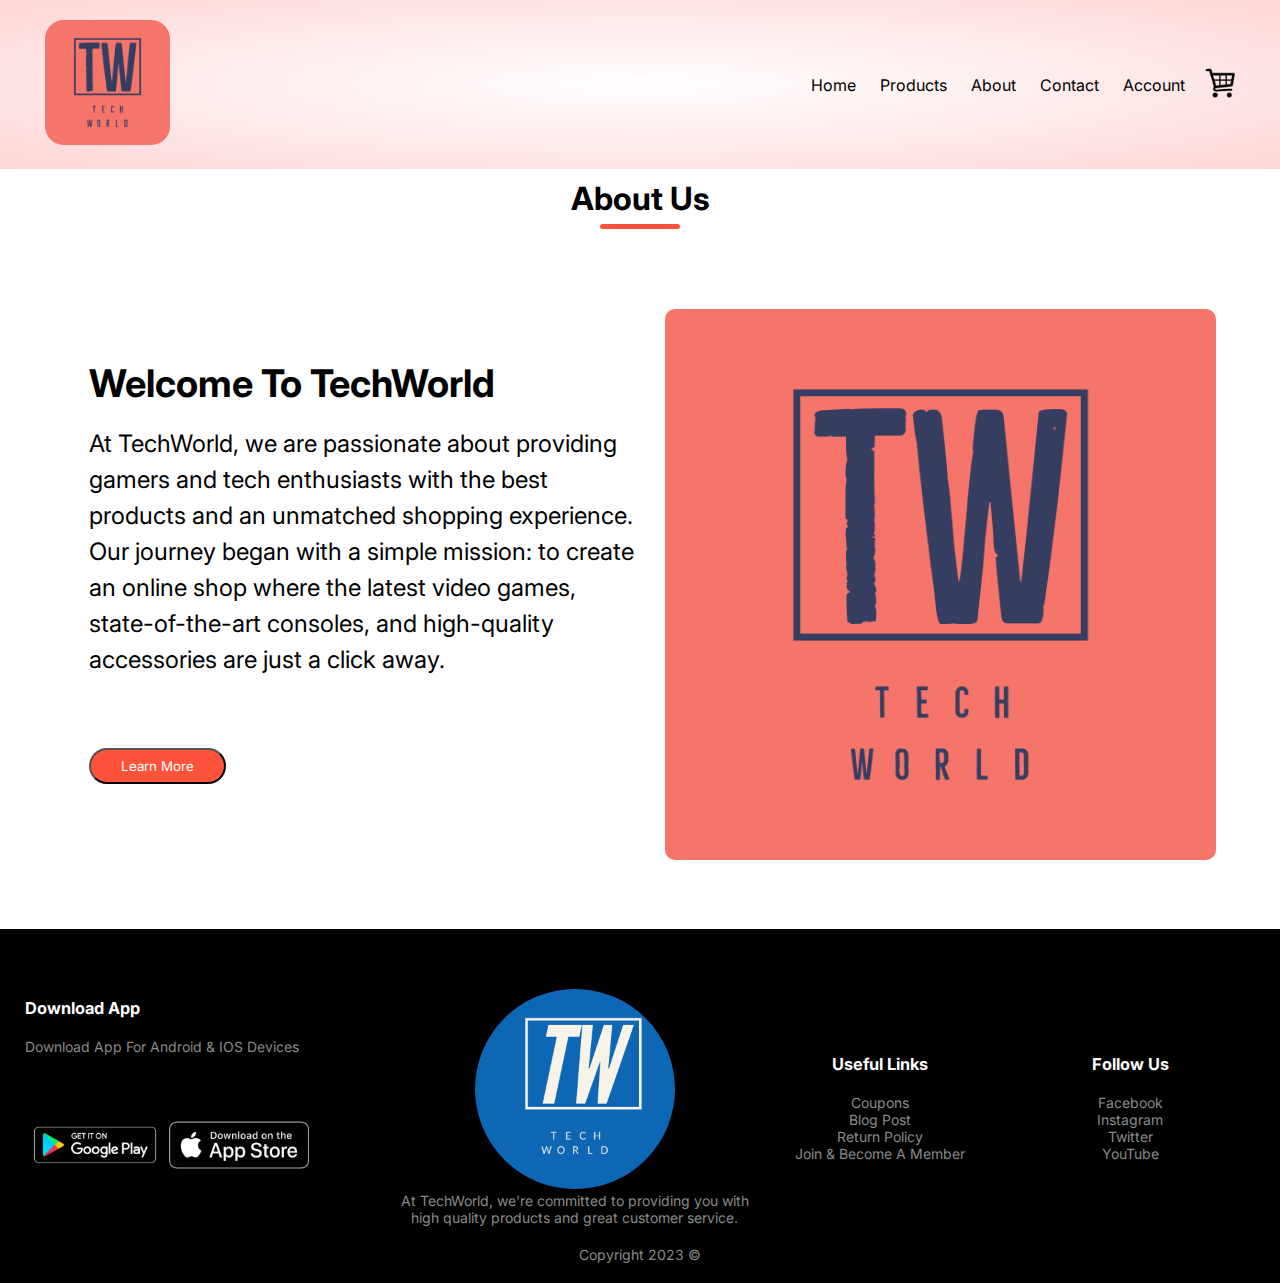
<file: about.html>
<!DOCTYPE html>
<html lang="en">
<head>
    <meta charset="UTF-8">
    <meta name="viewport" content="width=device-width, initial-scale=1.0">
    <title>TechWorld</title>
    <link rel="stylesheet" href="css/style.css">
</head>
<body>
    <!--Header-->
    <section class="header">
        <div class="container">
            <div class="navbar">
                <div class="logo">
                    <a href="index.html"><img src="images/logo.jpg" alt="logo" width="125px"></a>
                </div>
                <nav>
                    <ul id="MenuItems">
                        <li><a href="index.html">Home</a></li>
                        <li><a href="products.html">Products</a></li>
                        <li><a href="about.html">About</a></li>
                        <li><a href="contact.html">Contact</a></li>
                        <li><a href="account.html">Account</a></li>

                    </ul>
                </nav>
                <a href="cart.html"><img src="images/shopping basket.png" alt="shopping basket" width="30px" height="30px"></a>
                <img src="images/menu icon.png" class="menu-icon" onclick="menutoggle()">
            </div>
        </section>



<!--Content-->

<Section class="hero">
    <div class="heading">
    <h1>About Us</h1>
    </div>
    <div class="about-container">
        <div class="hero-content">
            <h2>Welcome To TechWorld</h2>
            <P>At TechWorld, we are passionate about providing gamers and tech enthusiasts with the best products and an unmatched shopping experience. Our journey began with a simple mission: to create an online shop where the latest video games, state-of-the-art consoles, and high-quality accessories are just a click away.</P>
            <button class="cta-button"> Learn More</button>
    </div>
    <div class="hero-image">
        <abo>
            <img src="images/logo.jpg" alt="logo">
        </abo>
        
    </div>   
    </div>

    </Section>





























  
            



















  <!--Footer-->
<section class="footer">
    <div class="container">
        <div class="row">
            <div class="footer-col-1">
                <h3>Download App</h3>
                <p>Download App For Android & IOS Devices</p>
                <div class="app-logo">
                    <img src="images/footer play store.png" alt="Play Store">
                    <img src="images/footer app store.png" alt="App Store">
                </div>
            </div>
            <div class="footer-col-2">
                <img src="images/logo 2.jpg" alt="Logo" width="200px" height="200px">
                <p>At TechWorld, we're committed to providing you with high quality products
                     and great customer service.</p>
            </div>
            <div class="footer-col-3">
                <h3>Useful Links</h3>
                <ul>
                    <li>Coupons</li>
                    <li>Blog Post</li>
                    <li>Return Policy</li>
                    <li>Join & Become A Member</li>
                </ul>
            </div>
            <div class="footer-col-4">
                <h3>Follow Us</h3>
                <ul>
                    <li>Facebook</li>
                    <li>Instagram</li>
                    <li>Twitter</li>
                    <li>YouTube</li>
                </ul>
            </div>
        </div>
        <hr>
        <p class="copyright">Copyright 2023 &copy;</p>
    </div>
</section>
</file>
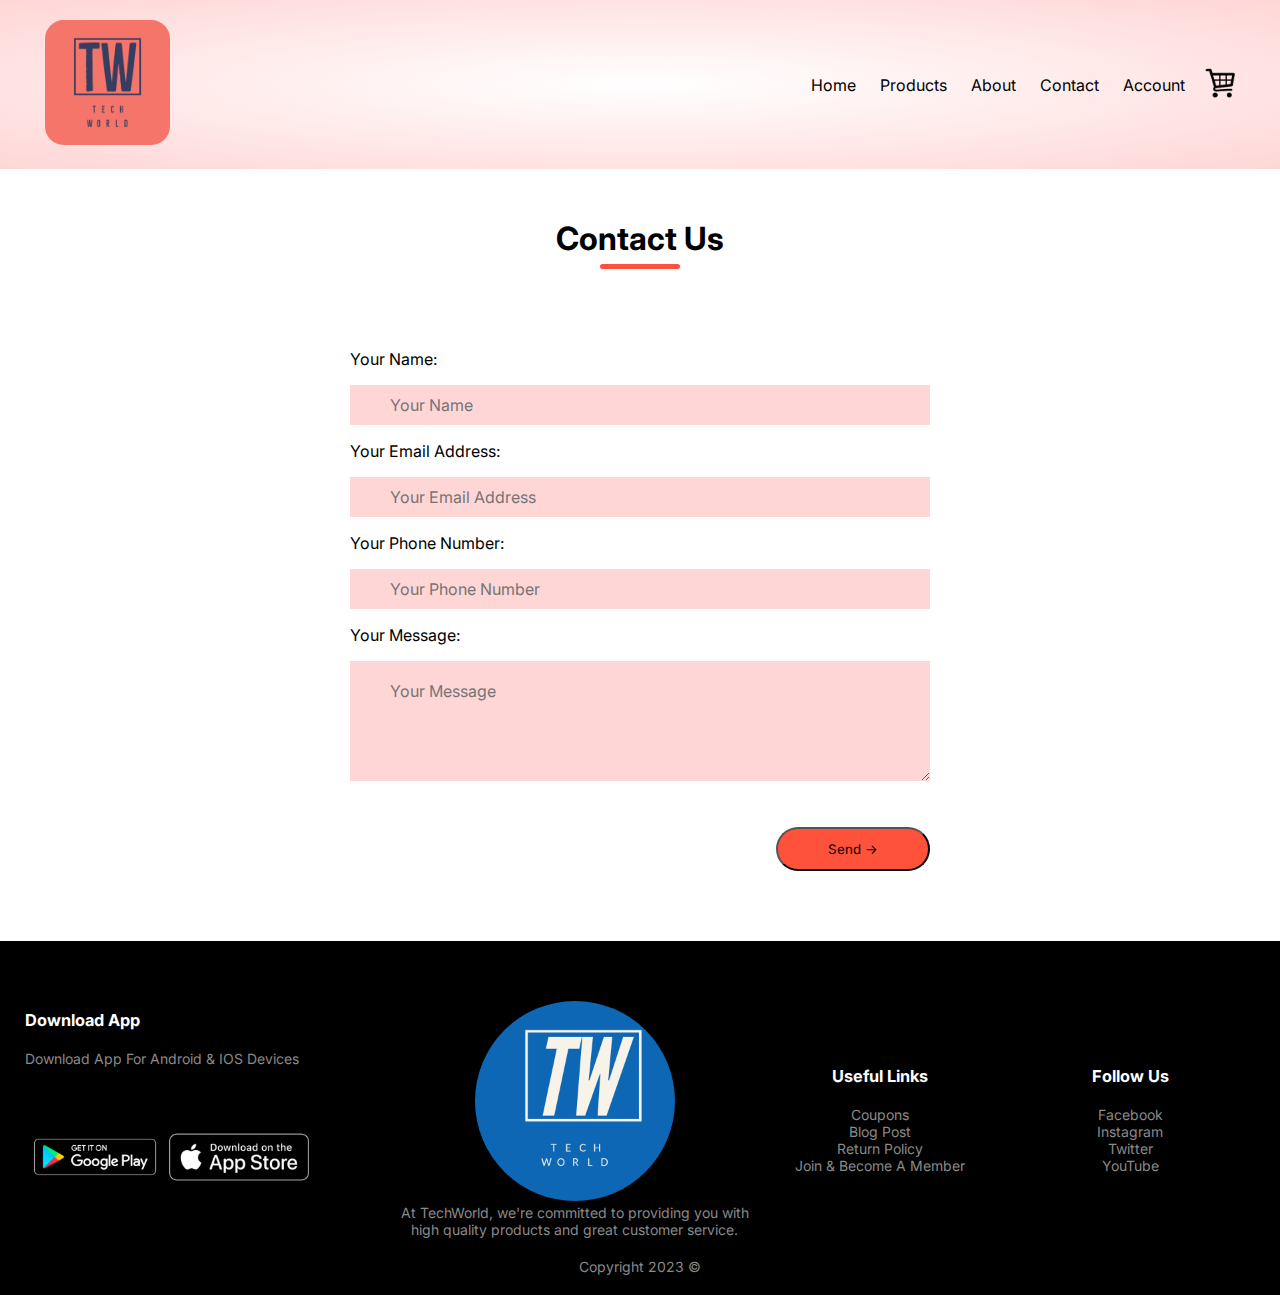
<file: contact.html>
<!DOCTYPE html>
<html lang="en">
<head>
    <meta charset="UTF-8">
    <meta name="viewport" content="width=device-width, initial-scale=1.0">
    <title>TechWorld</title>
    <link rel="stylesheet" href="css/style.css">
</head>
<body>
    <!--Header-->
    <section class="header">
        <div class="container">
            <div class="navbar">
                <div class="logo">
                    <a href="index.html"><img src="images/logo.jpg" alt="logo" width="125px"></a>
                </div>
                <nav>
                    <ul id="MenuItems">
                        <li><a href="index.html">Home</a></li>
                        <li><a href="products.html">Products</a></li>
                        <li><a href="about.html">About</a></li>
                        <li><a href="contact.html">Contact</a></li>
                        <li><a href="account.html">Account</a></li>

                    </ul>
                </nav>
                <a href="cart.html"><img src="images/shopping basket.png" alt="shopping basket" width="30px" height="30px"></a>
                <img src="images/menu icon.png" class="menu-icon" onclick="menutoggle()">
            </div>
        </section>


     <!--Content-->

     <div class="contact-section">
    <h1>Contact Us</h1>
    <form class="contact-form" action="contact.html" method="post">
        <label for="name">Your Name:</label>
        <input type="text" id="name" class="contact-form-text" placeholder="Your Name">

        <label for="email">Your Email Address:</label>
        <input type="email" id="email" class="contact-form-text" placeholder="Your Email Address">

        <label for="phone">Your Phone Number:</label>
        <input type="tel" id="phone" class="contact-form-text" placeholder="Your Phone Number">

        <label for="message">Your Message:</label>
        <textarea id="message" class="contact-form-text" placeholder="Your Message"></textarea>

        <button type="submit" class="button">Send &#8594;</button>
    </form>
</div>






























































  <!--Footer-->
<section class="footer">
    <div class="container">
        <div class="row">
            <div class="footer-col-1">
                <h3>Download App</h3>
                <p>Download App For Android & IOS Devices</p>
                <div class="app-logo">
                    <img src="images/footer play store.png" alt="Play Store">
                    <img src="images/footer app store.png" alt="App Store">
                </div>
            </div>
            <div class="footer-col-2">
                <img src="images/logo 2.jpg" alt="Logo" width="200px" height="200px">
                <p>At TechWorld, we're committed to providing you with high quality products
                     and great customer service.</p>
            </div>
            <div class="footer-col-3">
                <h3>Useful Links</h3>
                <ul>
                    <li>Coupons</li>
                    <li>Blog Post</li>
                    <li>Return Policy</li>
                    <li>Join & Become A Member</li>
                </ul>
            </div>
            <div class="footer-col-4">
                <h3>Follow Us</h3>
                <ul>
                    <li>Facebook</li>
                    <li>Instagram</li>
                    <li>Twitter</li>
                    <li>YouTube</li>
                </ul>
            </div>
        </div>
        <hr>
        <p class="copyright">Copyright 2023 &copy;</p>
    </div>
</section>
</file>
<file: css/style.css>
@import url('https://fonts.googleapis.com/css2?family=Inter&family=Poppins&display=swap');



*{
    font-family: 'Inter', Arial, Helvetica, sans-serif;
margin: 0;
padding: 0;
box-sizing: border-box;
}

/***Header***/

.header{
    background: radial-gradient(#fff,#ffd6d6);
}


.container{
    max-width: 1300px;
    margin:auto;
    padding: 0 25px;
}


.navbar{
    display: flex;
    align-items: center;
    padding: 20px;
}


nav{
    flex: 1;
    text-align: right;
}


nav ul{
    display: inline-block;
    list-style-type: none;
}


nav ul li{
    display: inline-block;
    margin-right: 20px;
}


a{
    text-decoration: none;
    color:#000;
}


.row{
    display: flex;
    align-items: center;
    flex-wrap: wrap;
    justify-content: space-around;
}


.header.row{
    margin-top: 70px;
}


.col-2{
    flex-basis: 50%;
    min-width: 300px;
}


.col-2 img{
    max-width: 100%;
    padding: 50px 0;

}


.col-2 h1{
    font-size: 50px;
    line-height: 60px;
    margin: 25px 0;
}


p{
    color: #000;
}


.btn{
    display: inline-block;
    background: #ff523b;
    color: #fff;
    padding: 8px 30px;
    margin: 30px 0;
    border-radius: 30px;
    transition: background 0.5s;
}


.btn:hover{
    background: #000;
    transform: scale(1.1);
}


.header img{
    border-radius: 15%;
}

/***Categories***/

.categories{
    margin: 70px 0;
}


.small-container{
    max-width: 1080px;
    margin:auto;
    padding: 0 25px;
}


.col-3{
    flex-basis: 30%;
    min-width: 250px;
    margin-bottom: 30px;
}


.col-3 img{
    width: 100%;
}



/***Featured Products***/

.col-4{
    flex-basis: 25%;
    padding: 10px;
    min-width: 200px;
    margin-bottom: 50px;
    transition: transform 0.5s;
}

.col-4:hover{
    transform: translateY(-5px);
}


.col-4 img{
    width: 100%;
}


.title{
    text-align: center;
    margin:0 auto 80px;
    position: relative;
    line-height: 60px;
    color: #000;
}


.title:after{
    content:"";
    background :#ff523b;
    width: 80px;
    height: 5px;
    border-radius: 5px;
    position: absolute;
    bottom: 0;
    left: 50%;
    transform: translateX(-50%);
}


h4{
    color: #000;
    font-weight: normal;
}


.col-4 p{
    font-size: 14px;
}


.rating{
    color: #ff523b;
}



/***Offer***/

.offer{
    background: radial-gradient(#fff,#ffd6d6);
    margin-top: 80px;
    padding: 30px 0;
}


.col-2 .offer-img{
    padding: 50px;
}


small{
    color: #000;
}


/***Reviews***/

.review{
    padding-top: 100px;
}


.review .col-3{
    text-align: center;
    padding: 40px 20px;
    box-shadow: 0 0 20px 0px rgba(0,0,0,0.1);
    cursor: pointer;
    transition: transform 0.5s;
}


.review .col-3:hover{
    transform: translateY(-10px);
}


.review .col-3 img{
    width: 50px;
    margin-top: 20px;
    border-radius: 50%;
}


.fa-quote-left{
    font-size: 34px;
    color: #ff523b;
}


.col-3 p{
    font-size: 15px;
    margin: 12px 0;
    color: #777;
}


.review .col-3 h3{
    font-weight: 600;
    color: #000;
    font-size: 16px;
}


/***Brands***/

.brands{
    margin: 100px auto;
}


.col-5{
    width: 150px;
}


.col-5 img{
    width: 100%;
    cursor: pointer;
    filter: grayscale(100%);
    transition: transform 0.5s;
}


.col-5 img:hover{
    filter: grayscale(0);
    transform: translateY(-10px);
}


/***Footer***/

.footer{
    background: #000;
    color: #8a8a8a;
    font-size: 14px;
    padding: 60px 0 20px;
}


.footer p{
    color:#8a8a8a;
}


.footer h3{
    color:#fff;
    margin-bottom: 20px;
}


.footer-col-1, .footer-col-2, .footer-col-3, .footer-col-4{
    min-width: 250px;
    margin-bottom: 20px;
}


.footer-col-1{
    flex-basis: 30%;
}


.footer-col-2{
    width: 1080px;
    flex: 1;
    text-align: center;
    margin-bottom: 20px;
}



.footer-col-3, .footer-col-4{
    flex-basis: 12%;
    text-align: center;
}



.footer-col-2 img{
    border-radius: 50%;
}

ul{
    list-style-type: none;
}


.app-logo{
    margin-top: 20px;
}


.app-logo img{
    width: 140px;
}


.footer hr{
    border: none;
}


.copyright{
    text-align: center;
}



/***All Products Page***/

.row-2{
    justify-content: space-between;
    margin: 100px auto 50px;
}


select{
    border: 2px solid #000;
    padding: 5px;
}


select:focus{
    outline:none;
}


.page-btn{
    margin:0 auto 80px;
}


.page-btn span{
    display: inline-block;
    border: 1.5px solid #000;
    margin-left: 10px;
    width: 40px;
    height: 40px;
    text-align: center;
    line-height: 40px;
    cursor: pointer;
}


.page-btn span:hover{
    background: #ff523b;
    color: #fff;
}




/***Phone Menu***/

.menu-icon{
    width: 28px;
    margin-left: 20px;
    display: none;
}


/*** Products Details Page***/

.single-product{
    margin-top: 80px;
}


.single-product .col-2{
    padding: 20px;
}


.single-product .col-2 img{
    padding: 0;
}



.small-img-row{
    display: flex;
    justify-content: space-between;
}


.small-img-col{
    flex-basis: 24%;
}


.single-product h3{
    margin: 20px 0;
}


.single-product select{
    display: block;
    padding: 10px;
    margin-top: 20px;
}


.single-product input{
    width: 50px;
    height: 40px;
    padding-left: 10px;
    font-size: 20px;
    margin-right: 20px;
    border: 1px solid #000;
}


input:focus{
    outline: none;
}


.single-product .fa{
    color: #ff523b;
    margin-left: 10px;
}


/***Cart Page***/

.cart-page{
    margin: 80px auto;
}


table{
    width: 100%;
    border-collapse: collapse;
}


.cart-info{
    display:flex;
    flex-wrap: wrap;
}


th{
    text-align: left;
    padding: 5px;
    background: #ff523b;
    color: #fff;
    font-weight: normal;
}


td{
    padding: 10px 5px;
}


td input{
    width: 40px;
    height: 30px;
    padding: 5px;
}


td a{
    color: #ff523b;
    font-size: 12px;
}


td img{
    width: 150px;
    height: 150px;
    margin-right: 10px;
}


.total-price{
    display: flex;
    justify-content: space-between;

}


.total-price table{
    border-top: 3px solid #ff523b;
    width: 100%;
    max-width: 400px;
}


td:last-child{
    text-align: right;
}


th:last-child{
    text-align: right;
}



/***About Page***/

*{
    margin: 0px;
    padding: 0px;
    box-sizing: border-box;
}


.hero{
    background-color:white ;
    overflow: hidden;
}


.heading h1{
    text-align: center;
    margin:0 auto 80px;
    position: relative;
    line-height: 60px;
    color: #000;
}


.heading h1:after{
    content:"";
    background :#ff523b;
    width: 80px;
    height: 5px;
    border-radius: 5px;
    position: absolute;
    bottom: 0;
    left: 50%;
    transform: translateX(-50%);
}


.about-container{
    display: flex;
    justify-content: center;
    align-items: center;
    width: 90%;
    margin: 65px auto;
}


.hero-content{
    flex: 1;
    width: 600px;
    margin: 0px 25px;
}


.hero-content h2{
    font-size: 38px;
    margin-bottom: 20px;
    color: #000;
}


.hero-content p{
    font-size: 24px;
    line-height: 1.5;
    margin-bottom: 40px;
    color: #000;
}


.hero-content button{
    display: inline-block;
    background: #ff523b;
    color: #fff;
    padding: 8px 30px;
    margin: 30px 0;
    border-radius: 30px;
    transition: background 0.5s;
}


.hero-content button:hover{
    background: #000;
    transform: scale(1.1);
}

.hero-image{
    flex: 1;
    width: 600px;
    margin: auto;
}


abo img {
    width: 100%;
    height: auto;
    border-radius: 10px;
}


/***Contact Page***/

*{
    margin: 0px;
    padding: 0px;
}


.contact-section{
    background: #fff;
    background-size: cover;
    padding: 40px 0;
}


.contact-section h1{
    text-align: center;
    margin:0 auto 80px;
    position: relative;
    line-height: 60px;
    color: #000;
}


.contact-section h1::after{
    content:"";
    background :#ff523b;
    width: 80px;
    height: 5px;
    border-radius: 5px;
    position: absolute;
    bottom: 0;
    left: 50%;
    transform: translateX(-50%);
}


.contact-form{
    max-width: 600px;
    margin:auto;
    padding: 0 10px;
    overflow: hidden;
}


.contact-form-text{
    display: block;
    width: 100%;
    box-sizing: border-box;
    margin: 16px 0;
    border: 0;
    background: #ffd6d6;
    padding: 20px 40px;
    outline: none;
    color: #000;
    font-size: medium;
    font:#000;
    transition: 0.5;
}


.contact-form-text:focus{
    box-shadow: 0 0 10px 4px #34495e;
}

.contact-form-text:focus {
    border-color: #ff523b;

}


textarea.contact-form-text{
    height: 120px;
}



.button{
    background: #ff523b;
    color: #000;
    padding: 12px 50px;
    margin: 30px 0;
    border-radius: 30px;
    transition: background 0.5s;
    float: right;
    cursor: pointer;
}


.button:hover{
    background: #ff523b;
    transform: scale(1.1);
}


/***Account Page***/

.account-page{
    padding: 50px 0;
    background: radial-gradient(#fff, #ffd6d6);
}


.form-container{
    background: #fff;
    width: 300px;
    height: 400px;
    position: relative;
    text-align: center;
    padding: 20px 0;
    margin: auto;
    box-shadow: 0 0 20px 0 rgba(0,0,0,0.1);
    overflow: hidden;
}


.form-container span{
    font-weight: bold;
    padding: 0 10px;
    color: #555;
    cursor: pointer;
    width: 100px;
    display: inline-block;
}


.form-btn{
    display: inline-block;
}


.form-container form{
    max-width: 300px;
    padding: 0 20px;
    position: absolute;
    top: 130px;
    transition: transform 1s;
}


form input{
    width: 100%;
    height: 30px;
    margin: 10px 0;
    padding: 0 10px;
    border: 1px solid #ccc;
}


form .btn{
    width: 100%;
    border: none;
    cursor: pointer;
    margin: 10px 0;
}


form .btn:focus{
    outline: none;
}


#LoginForm{
    left: -300px;
}


#RegForm{
    left: 0;
}


form a{
    font-size: 12px;
}


#indicator{
    width: 100px;
    border: none;
    background: #ff523b;
    height: 3px;
    margin-top: 8px;
    transform: translateX(100px);
    transition: transform 1s;
}



/***Media Queries***/

@media only screen and (max-width:800px){
    nav ul{
        position:absolute;
        top: 100px;
        left:0;
        background:#333;
        width:100%;
        overflow: hidden;
        transition: max-height 0.5s;
    }


    nav ul li{
        display: block;
        margin: 10px 50px 10px 0;
    }


    nav ul li a{
        color: #fff;
    }


    .menu-icon{
        display: block;
        cursor: pointer;
    }
}


@media only screen and (max-width:600px){
    .row{
        text-align: center;
    }
    .col-2, .col-3, .col-4{
        flex-basis: 100%;
    }
}
</file>
